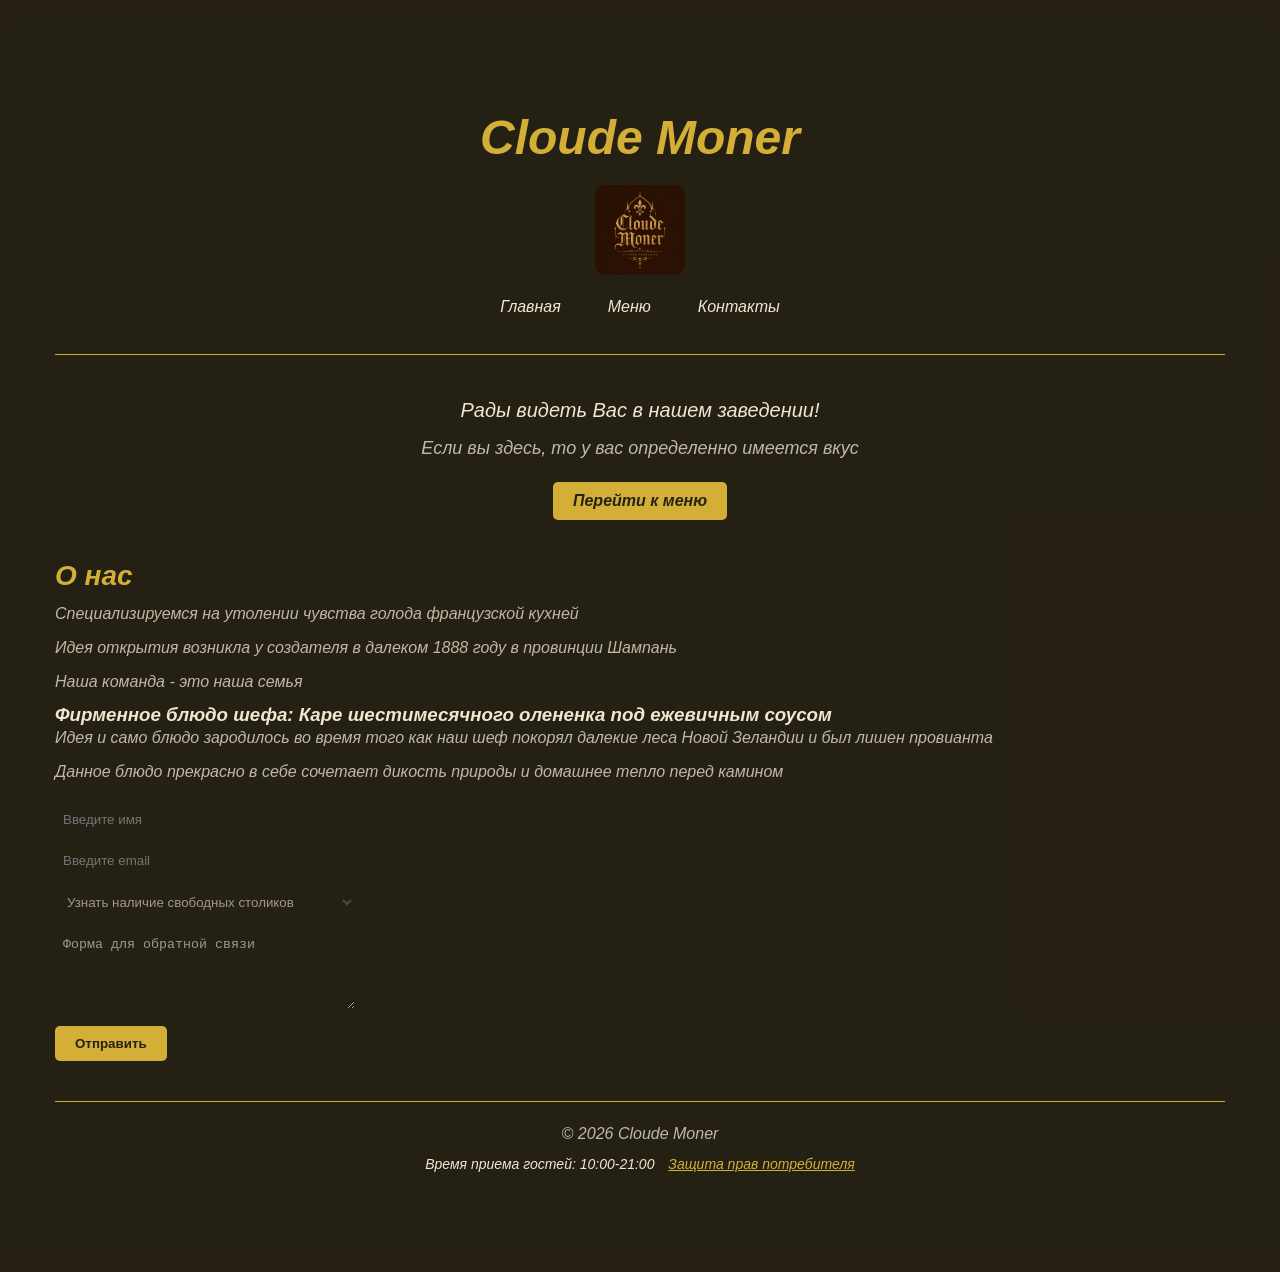
<file: index.html>
<!DOCTYPE html>
<html lang="ru" dir="ltr">
  <head>
    <meta charset="utf-8">
    <title>Cloude Moner</title>
    <link rel="stylesheet" href="style.css">
  </head>
  <body id="mainmenu">
    <div class="container">

      <!-- Шапка сайта -->
      <header>
        <!-- Название ресторана теперь на самом верху по центру -->
        <h1>Cloude Moner</h1>

        <!-- Контейнер для логотипа (слева) и меню (справа) -->
        <div id="glav">
          <img src="logo.png" alt="Логотип" id="log">
          <nav>
            <a href="index.html">Главная</a>
            <a href="menu.html">Меню</a>
            <a href="contacts.html">Контакты</a>
          </nav>
        </div>
      </header>

      <main>
        <!-- Приветственный блок под шапкой -->
        <section style="text-align: center; margin: 40px 0;">
          <p style="font-size: 20px; color: var(--text-color);">Рады видеть Вас в нашем заведении!</p>
          <p style="font-size: 18px; margin-bottom: 20px;">Если вы здесь, то у вас определенно имеется вкус</p>
          <a href="menu.html" class="btn">Перейти к меню</a>
        </section>

        <section>
          <h2>О нас</h2>
          <p>Специализируемся на утолении чувства голода французской кухней</p>
          <p>Идея открытия возникла у создателя в далеком 1888 году в провинции Шампань</p>
          <p>Наша команда - это наша семья</p>
        </section>

        <section>
          <h3>Фирменное блюдо шефа: Каре шестимесячного олененка под ежевичным соусом</h3>
          <p>Идея и само блюдо зародилось во время того как наш шеф покорял далекие леса Новой Зеландии и был лишен провианта</p>
          <p>Данное блюдо прекрасно в себе сочетает дикость природы и домашнее тепло перед камином</p>

          <form class="forma" action="index.html" method="post" style="margin-top: 20px;">
            <p><input type="text" placeholder="Введите имя" style="padding: 8px; width: 100%; max-width: 300px; border-radius: 4px; border: none;"></p>
            <p><input type="email" placeholder="Введите email" style="padding: 8px; width: 100%; max-width: 300px; border-radius: 4px; border: none;"></p>
            <p>
              <select style="padding: 8px; width: 100%; max-width: 300px; border-radius: 4px; border: none;">
                <option>Узнать наличие свободных столиков</option>
                <option>Бронь зала для мероприятия</option>
                <option>Предложения, идеи, критика</option>
              </select>
            </p>
            <p>
              <textarea placeholder="Введите что-то" maxlength="50" style="padding: 8px; width: 100%; max-width: 300px; height: 80px; border-radius: 4px; border: none;">Форма для обратной связи</textarea>
            </p>
            <button type="submit" name="button">Отправить</button>
          </form>
        </section>
      </main>

      <footer>
        <p>&copy; 2026 Cloude Moner</p>
        <div class="priem">
          Время приема гостей: 10:00-21:00
          <a href="https://pravovadopomoga.com.ua/?utm_source=pd&utm_medium=cpc&utm_content=791763926630&utm_term=захист%20прав%20споживачів%20в%20україні&gad_source=1&gad_campaignid=23440539599&gclid=Cj0KCQiAnsvXBhCqARIsAHKgGNYfMDHelIBQLMGQZ2Yraw2JsdrsheXnKTgorhIDTdh8yLKt3DH_PwMaAgk_EALw_wcB">Защита прав потребителя</a>
        </div>
      </footer>
    </div>
    <script src="cafe.js"></script>
  </body>
</html>
</file>
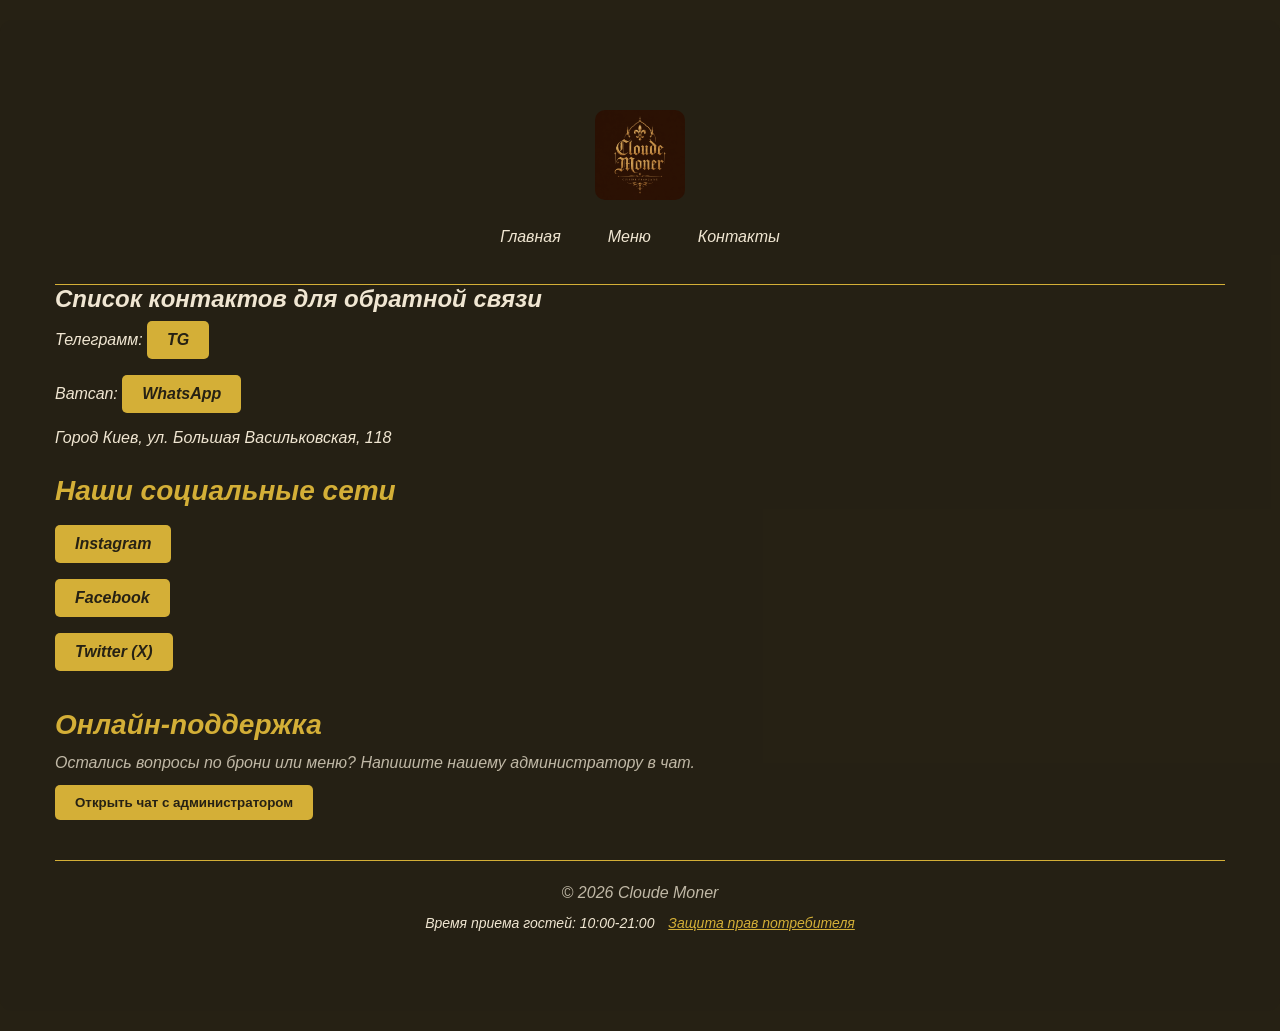
<file: contacts.html>
<!DOCTYPE html>
<html lang="ru" dir="ltr">
  <head>
    <meta charset="utf-8">
    <title>Контакты — Cloude Moner</title>
    <link rel="stylesheet" href="style.css">
  </head>
  <body id="mainmenu">
    <div class="container">
      <header>
        <img src="logo.png" alt="Логотип" id="log">
        <nav>
          <a href="index.html">Главная</a>
          <a href="menu.html">Меню</a>
          <a href="contacts.html">Контакты</a>
        </nav>
      </header>

      <main>
        <section class="contacti">
          <h1>Список контактов для обратной связи</h1>
          <address class="adr">
            <ul>
              <li>Телеграмм: <a id="tg" href="https://t.me/xenazyxen" target="_blank" rel="noopener">TG</a></li>
              <li>Ватсап: <a id="wts" href="https://wa.me/" target="_blank" rel="noopener">WhatsApp</a></li>
              <li>Город Киев, ул. Большая Васильковская, 118</li>
            </ul>
          </address>
        </section>

        <section class="soc">
          <h2>Наши социальные сети</h2>
          <ul>
            <li><a href="https://instagram.com" class="btn" target="_blank" rel="noopener">Instagram</a></li>
            <li><a href="https://facebook.com" class="btn" target="_blank" rel="noopener">Facebook</a></li>
            <li><a href="https://x.com" class="btn" target="_blank" rel="noopener">Twitter (X)</a></li>
          </ul>
        </section>

        <!-- Секция лайв-чата поддержки -->
        <section class="chat-section">
          <h2>Онлайн-поддержка</h2>
          <p>Остались вопросы по брони или меню? Напишите нашему администратору в чат.</p>

          <!-- Кнопка для открытия чата -->
          <button type="button" id="open-chat-btn" class="btn">Открыть чат с администратором</button>

          <!-- Само окно чата -->
          <div id="chat-window" class="chat-hidden">
            <div class="chat-header">
              <span>Чат с поддержкой</span>
              <button type="button" id="close-chat-btn">&times;</button>
            </div>
            <div class="chat-body" id="chat-body">
              <p class="chat-message support">Здравствуйте! Чем мы можем помочь?</p>
            </div>
            <div class="chat-footer">
              <input type="text" id="chat-input" placeholder="Введите сообщение...">
              <button type="button" id="send-msg-btn">Отправить</button>
            </div>
          </div>
        </section>
      </main>

      <footer>
        <p>&copy; 2026 Cloude Moner</p>
        <div class="priem">
          Время приема гостей: 10:00-21:00
          <a href="https://pravovadopomoga.com.ua/?utm_source=pd&utm_medium=cpc&utm_content=791763926630&utm_term=захист%20прав%20споживачів%20в%20україні&gad_source=1&gad_campaignid=23440539599&gclid=Cj0KCQiAnsvXBhCqARIsAHKgGNYfMDHelIBQLMGQZ2Yraw2JsdrsheXnKTgorhIDTdh8yLKt3DH_PwMaAgk_EALw_wcB">Защита прав потребителя</a>
        </div>
      </footer>
    </div>
    <script src="cafe.js"></script>
  </body>
</html>
</file>
<file: style.css>
/* ==========================================
   1. ГЛОБАЛЬНЫЕ ПЕРЕМЕННЫЕ И СБРОС СТИЛЕЙ
   ========================================== */
:root {
  --bg-color: #262114;
  --text-color: #f0e6d2;
  --accent-color: #d4af37;
  --font-main: 'Helvetica Neue', Arial, sans-serif;
}

* {
  box-sizing: border-box;
  margin: 0;
  padding: 0;
}

body {
  background-color: var(--bg-color);
  color: var(--text-color);
  font-family: var(--font-main);
  font-style: italic;
  min-height: 100vh;
}

.container {
  max-width: 1200px;
  margin: 0 auto;
  padding: 0 15px;
}

/* ==========================================
   2. ШАПКА И НАВИГАЦИЯ (HEADER & NAV)
   ========================================== */
header {
  display: flex;
  flex-direction: column;
  align-items: center;
  padding: 20px 0 10px 0;
  border-bottom: 1px solid var(--accent-color);
}

/* Главное название заведения на самом верху */
header {
  display: flex;
  flex-direction: column;
  align-items: center; /* Центрирует абсолютно всё по горизонтали */
  text-align: center;
  padding: 30px 0;
  border-bottom: 1px solid var(--accent-color);
  gap: 20px; /* Красивые отступы между этажами */
}

/* Название ресторана (самый верх) */
header h1 {
  color: var(--accent-color);
  font-size: 48px;
}

/* Контейнер для логотипа и меню превращаем тоже в колонку по центру */
#glav {
  display: flex;
  flex-direction: column;
  align-items: center;
  gap: 15px; /* Отступ между логотипом и навигацией */
}

/* Логотип по центру */
#log {
  width: 90px;
  height: 90px;
  border-radius: 10px;
  object-fit: cover;
}

/* Навигация ровно под логотипом */
nav {
  display: flex;
  justify-content: center;
  align-items: center;
  gap: 15px;
}
nav a {
  padding: 8px 16px;
  text-decoration: none;
  color: var(--text-color);
  border-radius: 6px;
  font-size: 16px;
  white-space: nowrap; /* Гарантирует, что текст не перенесется */
  transition: all 0.3s ease;
}

nav a:hover {
  color: #262114;
  background-color: var(--accent-color);
}

/* ==========================================
   3. ТИПОГРАФИКА И ОБЩИЕ ЭЛЕМЕНТЫ
   ========================================== */
h2 {
  color: var(--accent-color);
  font-size: 28px;
  margin: 20px 0 10px 0;
}

p {
  color: #c0b8a6;
  font-size: 16px;
  line-height: 1.5;
  margin-bottom: 10px;
}

ul {
  list-style-type: none;
}

li {
  padding: 8px 0;
}

/* Картинки внутри контента */
img {
  max-width: 100%;
  border-radius: 8px;
}

/* ==========================================
   4. ГЛАВНЫЙ БАННЕР (#mainmenu)
   ========================================== */
#mainmenu {
  background-image: url("https://images.pexels.com/photos/37492267/pexels-photo-37492267.jpeg?cs=srgb&dl=pexels-cihad-yildiz-2160041419-37492267.jpg&fm=jpg");
  background-size: cover;
  background-position: center;
  background-repeat: no-repeat;
  padding: 60px 20px;
  border-radius: 12px;
  margin: 20px 0;
  box-shadow: inset 0 0 0 2000px rgba(38, 33, 20, 0.65); /* Затемнение фона для читаемости текста */
}

/* ==========================================
   5. КНОПКИ И ЦЕННИКИ
   ========================================== */
button, .btn {
  padding: 10px 20px;
  border: none;
  border-radius: 5px;
  background-color: var(--accent-color);
  color: #262114;
  font-weight: bold;
  cursor: pointer;
  transition: all 0.3s ease;
  display: inline-block;
  text-decoration: none;
}

button:hover, .btn:hover {
  background-color: #fff;
  color: #262114;
}

.cena {
  color: #ff5555;
  font-weight: bold;
}

.eda {
  color: #a09886;
  font-size: 14px;
}

/* ==========================================
   6. ПОДВАЛ (FOOTER)
   ========================================== */
footer {
  margin-top: 40px;
  padding: 20px 0;
  border-top: 1px solid var(--accent-color);
  text-align: center;
  font-size: 14px;
}

footer a {
  color: var(--accent-color);
  margin-left: 10px;
}
.menu-card{
  display: flex;
  align-items: center;
  padding: 10px;
  margin-bottom: 15px;
  background-color: rgba(38, 33, 20, 0.6);
  border: 1px solid rgba(212, 175, 55, 0.2);
  border-radius: 10px;
  transition: all 0.3s ease; /*свойство плавного перехода*/
}
.menu-card img{
  width: 120px;
  height: 120px;
  object-fit: cover;
}
.card-header{
  display: flex;
  justify-content: space-between; /* которое растолкнет заголовок h3 и цену .cena по противоположным краям.*/
  align-items: center; /*чтобы они стояли ровно по одной горизонтальной оси.*/
}
.card-content{
  font-size: 14px;
  color: #a09886;
}
.card-header h3{
  color: gold;
}
.menu-card:hover{
  border-color: var(--accent-color); /* цвет рамки меняется на золотистый*/
  box-shadow: 0 4px 15px rgba(212, 175, 55, 0.2); /*золотистая тень*/
}
.contacts-container{
  display: flex;
  align-items: center;
  padding: 10px;
  margin-bottom: 15px;
  background-color: rgba(38, 33, 20, 0.6);
  border: 1px solid rgba(212, 175, 55, 0.2);
  border-radius: 10px;
  transition: all 0.3s ease; /*свойство плавного перехода*/
}
input, textarea, select{
  box-shadow: inset 0 0 0 2000px rgba(38, 33, 20, 0.65);
  background-color: rgba(38, 33, 20, 0.6);
  color: #a09886;
  border-radius: 10px;
  border: 1px solid gold;
}
input:focus, textarea:focus, select:focus{
  border: 1px solid rgba(212, 175, 55, 0.2);
}
.contacti, .soc,{
  padding: 10px;
  margin-bottom: 15px;
  background-color: rgba(38, 33, 20, 0.6);
  border: 1px solid rgba(212, 175, 55, 0.2);
  border-radius: 10px;
  transition: all 0.3s ease; /*свойство плавного перехода*/
}


#tg, #wts{
  padding: 10px 20px;
  border: none;
  border-radius: 5px;
  background-color: var(--accent-color);
  color: #262114;
  font-weight: bold;
  cursor: pointer;
  transition: all 0.3s ease;
  display: inline-block;
  text-decoration: none;
}
#tg:hover, #wts:hover{
  background-color: #fff;
  color: #262114;
}
/* ==========================================
   ЛАЙВ-ЧАТ (СТИЛИ)
   ========================================== */
.chat-section {
  margin: 30px 0;
  position: relative;
}

#chat-window {
  margin-top: 15px;
  width: 100%;
  max-width: 400px;
  background-color: rgba(38, 33, 20, 0.95);
  border: 1px solid var(--accent-color);
  border-radius: 10px;
  overflow: hidden;
  box-shadow: 0 4px 20px rgba(0, 0, 0, 0.5);
  transition: all 0.3s ease;
}

.chat-hidden {
  display: none !important;
}

.chat-header {
  display: flex;
  justify-content: space-between;
  align-items: center;
  padding: 12px 15px;
  background-color: rgba(212, 175, 55, 0.1);
  border-bottom: 1px solid rgba(212, 175, 55, 0.3);
  color: var(--accent-color);
  font-weight: bold;
}

#close-chat-btn {
  background: none;
  border: none;
  color: var(--text-color);
  font-size: 22px;
  cursor: pointer;
  padding: 0 5px;
}

#close-chat-btn:hover {
  color: var(--accent-color);
}

.chat-body {
  padding: 15px;
  height: 220px;
  overflow-y: auto;
  display: flex;
  flex-direction: column;
  gap: 10px;
}

.chat-message {
  padding: 8px 12px;
  border-radius: 8px;
  font-size: 14px;
  max-width: 80%;
  line-height: 1.4;
}

.chat-message.support {
  background-color: rgba(212, 175, 55, 0.15);
  color: var(--text-color);
  align-self: flex-start;
  border-left: 3px solid var(--accent-color);
}

.chat-message.user {
  background-color: var(--accent-color);
  color: #262114;
  align-self: flex-end;
  font-weight: bold;
}

.chat-footer {
  display: flex;
  padding: 10px;
  border-top: 1px solid rgba(212, 175, 55, 0.3);
  gap: 8px;
  background-color: rgba(38, 33, 20, 0.8);
}

#chat-input {
  flex: 1;
  padding: 8px 12px;
  border: 1px solid var(--accent-color);
  border-radius: 5px;
  background-color: rgba(38, 33, 20, 0.6);
  color: var(--text-color);
  outline: none;
}

#chat-input:focus {
  border-color: #fff;
}

#send-msg-btn {
  padding: 8px 15px;
  background-color: var(--accent-color);
  color: #262114;
  border: none;
  border-radius: 5px;
  font-weight: bold;
  cursor: pointer;
  transition: 0.2s;
}

#send-msg-btn:hover {
  background-color: #fff;
}
</file>
